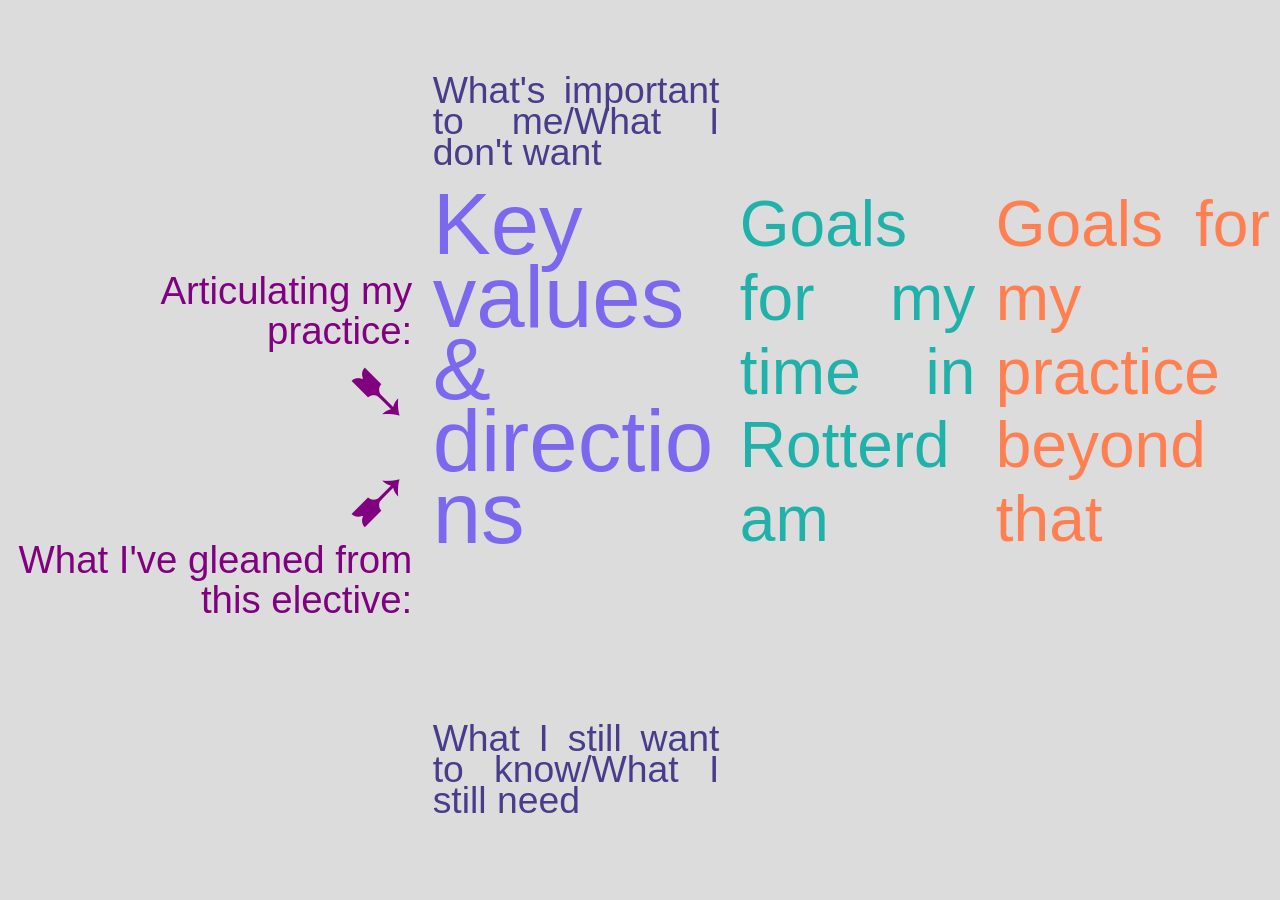
<file: index.html>
<!DOCTYPE html>
<html lang="en">

<head>
    <meta charset="UTF-8">
    <meta name="viewport" content="width=device-width, initial-scale=1.0">
    <title>Maeve's Action Plan</title>
    <link rel="stylesheet" type="text/css" href="style.css">
</head>

<body style="background-color: gainsboro;">
    <main class="container">

        <a href="articulate.html">
            <h1 class="step_1" id="articulate">
                
                    Articulating my practice:
                    <p>&#x27B7</p>
                
            </h1>
        </a>
        
        <a href="gleaned.html">
            <h1 class="step_1" id="learned">
            
                <p>&#x27B9</p>
                What I've gleaned from this elective:
            </h1>
        </a>
        

        <a href="important.html">
            <h1 class="step_2" id="important">
            What's important to me/What I don't want
            </h1>
        </a>
        
        <a href="still-need.html">
            <h1 class="step_2" id="still-need">
            What I still want to know/What I still need
        </h1>
        </a>
        

        <a href="step_2.html">
            <h1 class="step_2">
                Key values & directions
            </h1>
        </a>
        
        
        <a href="step_3.html">
            <h1 class="step_3">
            Goals for my time in Rotterdam
            </h1>
        </a>
        
        <a href="step_4.html">
            <h1 class="step_4">
            Goals for my practice beyond that
            </h1>
        </a>
        
    </main>
</body>
</file>
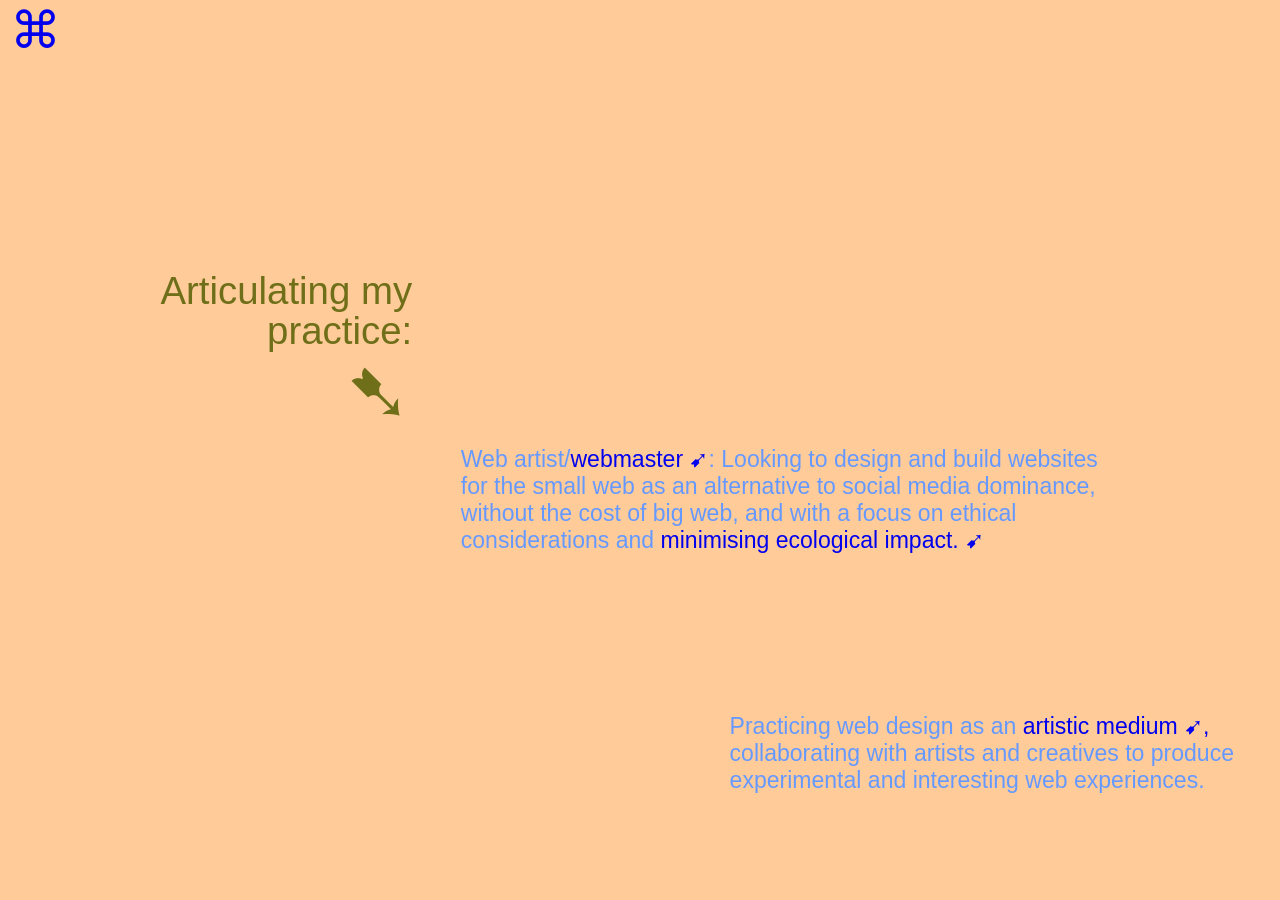
<file: articulate.html>
<!DOCTYPE html>
<html lang="en">

<head>
    <meta charset="UTF-8">
    <meta name="viewport" content="width=device-width, initial-scale=1.0">
    <title>Maeve's Action Plan</title>
    <link rel="stylesheet" type="text/css" href="style.css">
</head>

<body style="background-color: #ffcc99;">
    <main class="container">
        <a href="index.html">
            <p class="back-button">&#x2318</p>
        </a>
        
        <h1 class="step_1" id="articulate">
            <span style="color: #6f6f19">
                Articulating my practice:
                <p>&#x27B7</p>
            </span> 
        </h1>

        <p class="articulate" id="a_p1">
            Web artist/<a target="_blank" href="https://thehistoryoftheweb.com/postscript/what-happened-to-the-webmaster/">webmaster &#x27B9</a>:
            Looking to design and build websites for the small web as an alternative to social media dominance, without the cost of big web, and with a focus on ethical considerations and <a target="_blank" href="https://solar.lowtechmagazine.com/about/the-solar-website/">minimising ecological impact. &#x27B9</a>
        </p>
        <p class="articulate" id="a_p2">
            Practicing web design as an <a target="_blank" href="https://thecreativeindependent.com/essays/laurel-schwulst-my-website-is-a-shifting-house-next-to-a-river-of-knowledge-what-could-yours-be/">artistic medium &#x27B9,</a> collaborating with artists and creatives to produce experimental and interesting web experiences.
        </p>
    </main>
</body>
</file>
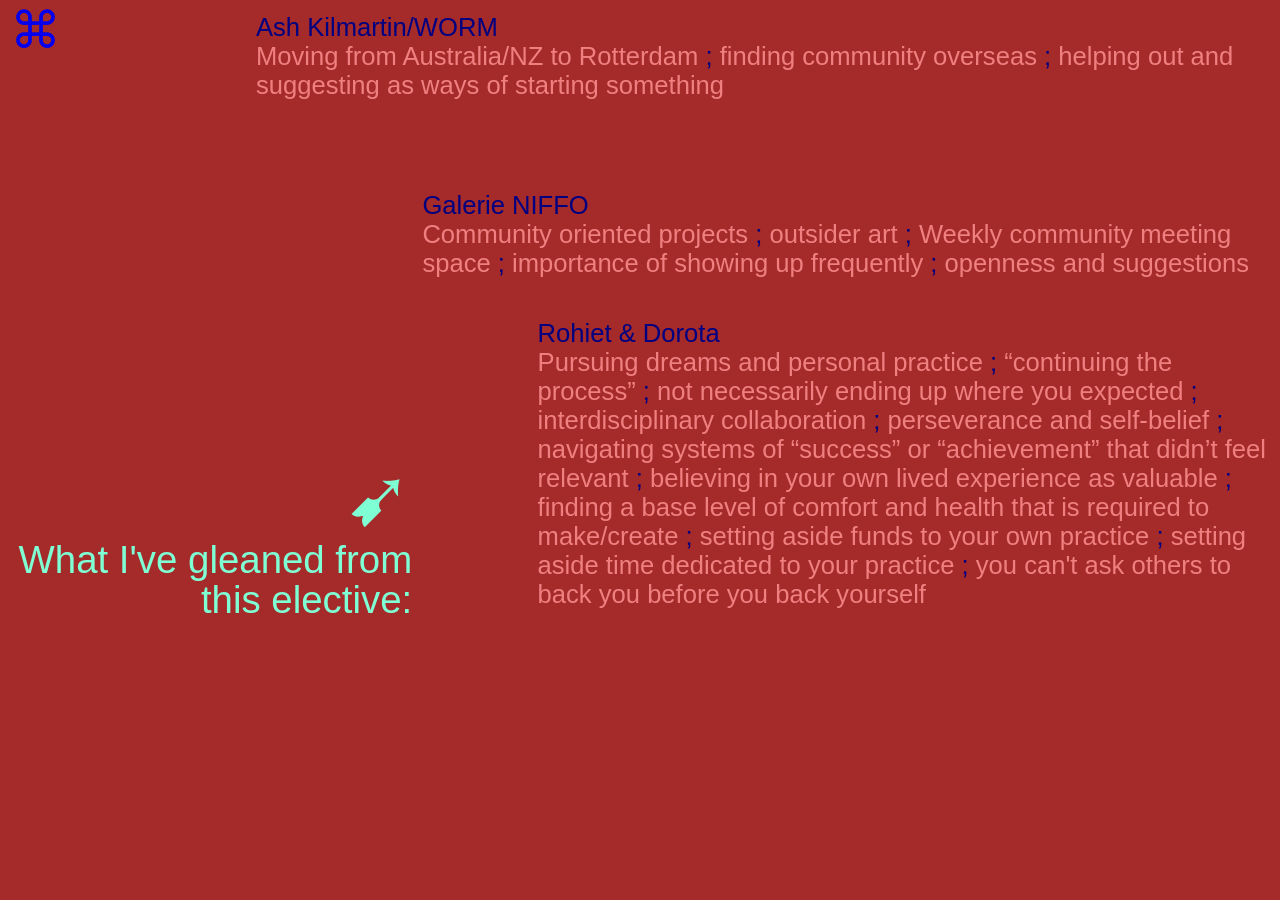
<file: gleaned.html>
<!DOCTYPE html>
<html lang="en">

<head>
    <meta charset="UTF-8">
    <meta name="viewport" content="width=device-width, initial-scale=1.0">
    <title>Maeve's Action Plan</title>
    <link rel="stylesheet" type="text/css" href="style.css">
</head>

<body style="background-color: brown;">
    <main class="container">
        <a href="index.html">
            <p class="back-button">&#x2318</p>
        </a>


        <h1 class="step_1" id="learned">
            <span style="color:aquamarine">
                <p>&#x27B9</p>
                What I've gleaned from this elective:
            </span>
            
        </h1>

        <div class="gleaned" id="gleaned-a">
                <p>
                Ash Kilmartin/WORM
                </p>
            <p style="color:lightcoral">
                Moving from Australia/NZ to Rotterdam
                <span style="color:navy">; </span>
                finding community overseas
                <span style="color:navy">; </span>
                helping out and suggesting as ways of starting something
            </p>
        </div>
        
        <div class="gleaned" id="gleaned-b">
            <p>
            Galerie NIFFO
            </p>

            <p style="color:lightcoral">
                Community oriented projects
                <span style="color:navy">; </span>
                outsider art
                <span style="color:navy">; </span>
                Weekly community meeting space
                <span style="color:navy">; </span>
                importance of showing up frequently
                <span style="color:navy">; </span>
                openness and suggestions
            </p>
        </div>
        
        <div class="gleaned" id="gleaned-c">
             <p>
            Rohiet & Dorota
            </p>
            <p style="color:lightcoral">
                Pursuing dreams and personal practice
                <span style="color:navy">; </span>
                “continuing the process”
                <span style="color:navy">; </span>
                not necessarily ending up where you expected
                <span style="color:navy">; </span>
                interdisciplinary collaboration
                <span style="color:navy">; </span>
                perseverance and self-belief
                <span style="color:navy">; </span>
                navigating systems of “success” or “achievement” that didn’t feel relevant
                <span style="color:navy">; </span>
                believing in your own lived experience as valuable
                <span style="color:navy">; </span>
                finding a base level of comfort and health that is required to make/create
                <span style="color:navy">; </span>
                setting aside funds to your own practice
                <span style="color:navy">; </span>
                setting aside time dedicated to your practice
                <span style="color:navy">; </span>
                you can't ask others to back you before you back yourself





            </p>
        </div>

       

    </main>
</body>
</file>
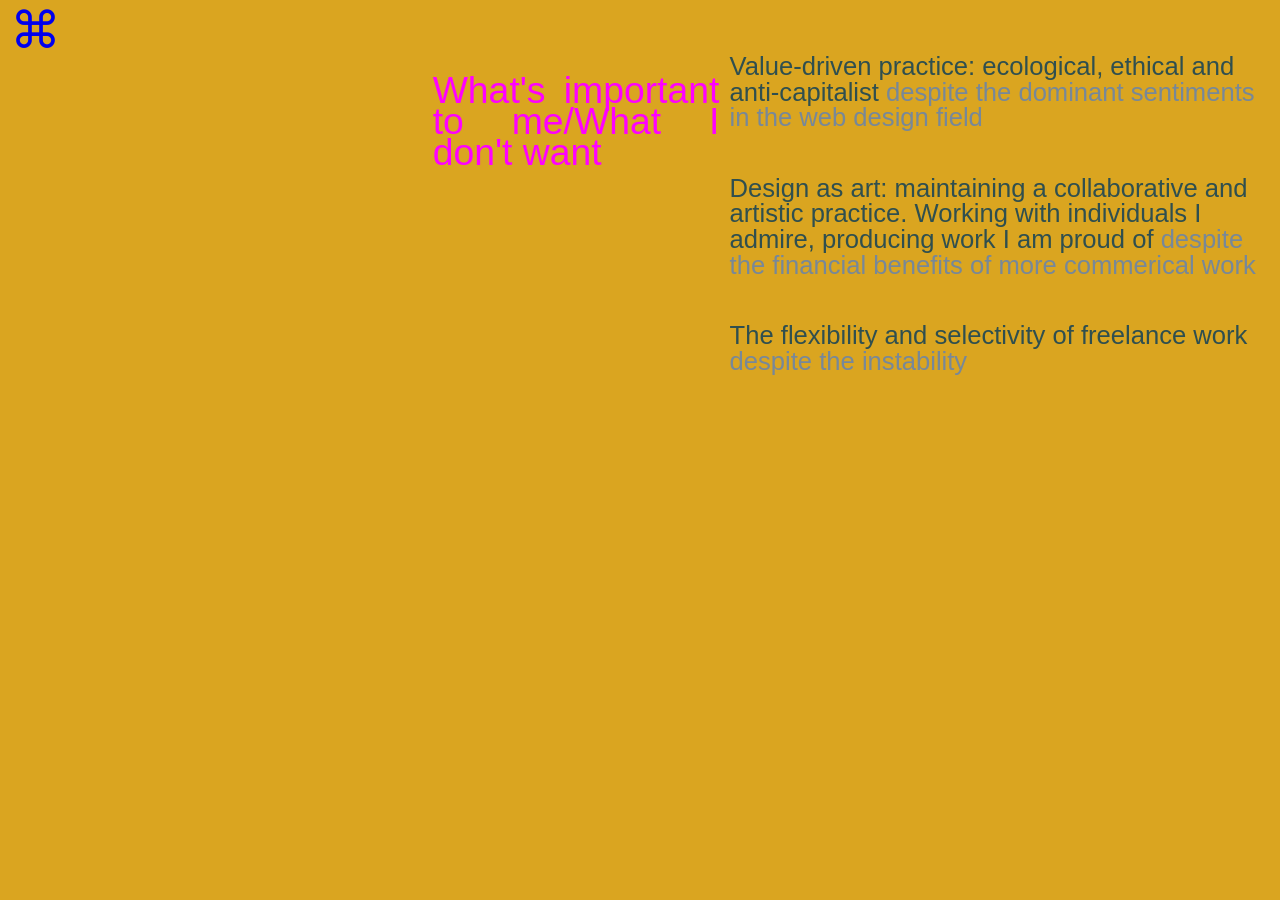
<file: important.html>
<!DOCTYPE html>
<html lang="en">

<head>
    <meta charset="UTF-8">
    <meta name="viewport" content="width=device-width, initial-scale=1.0">
    <title>Maeve's Action Plan</title>
    <link rel="stylesheet" type="text/css" href="style.css">
</head>

<body style="background-color: goldenrod;">
    <main class="container">
        <a href="index.html">
            <p class="back-button">&#x2318</p>
        </a>

        <h1 class="step_2" id="important">
            <span style="color:fuchsia">
                What's important to me/What I don't want
            </span>
        </h1>

        <ul class="important">
            <li>
            Value-driven practice: ecological, ethical and anti-capitalist 
            <span style="color:lightslategrey">despite the dominant sentiments in the web design field</span>
            </li>
            <li>
            Design as art: maintaining a collaborative and artistic practice. Working with individuals I admire, producing work I am proud of 
            <span style="color:lightslategrey">despite the financial benefits of more commerical work</span>
            </li>
            <li>
            The flexibility and selectivity of freelance work 
            <span style="color:lightslategrey">despite the instability</span>
            </li>
        </ul>
    </main>
</body>
</file>
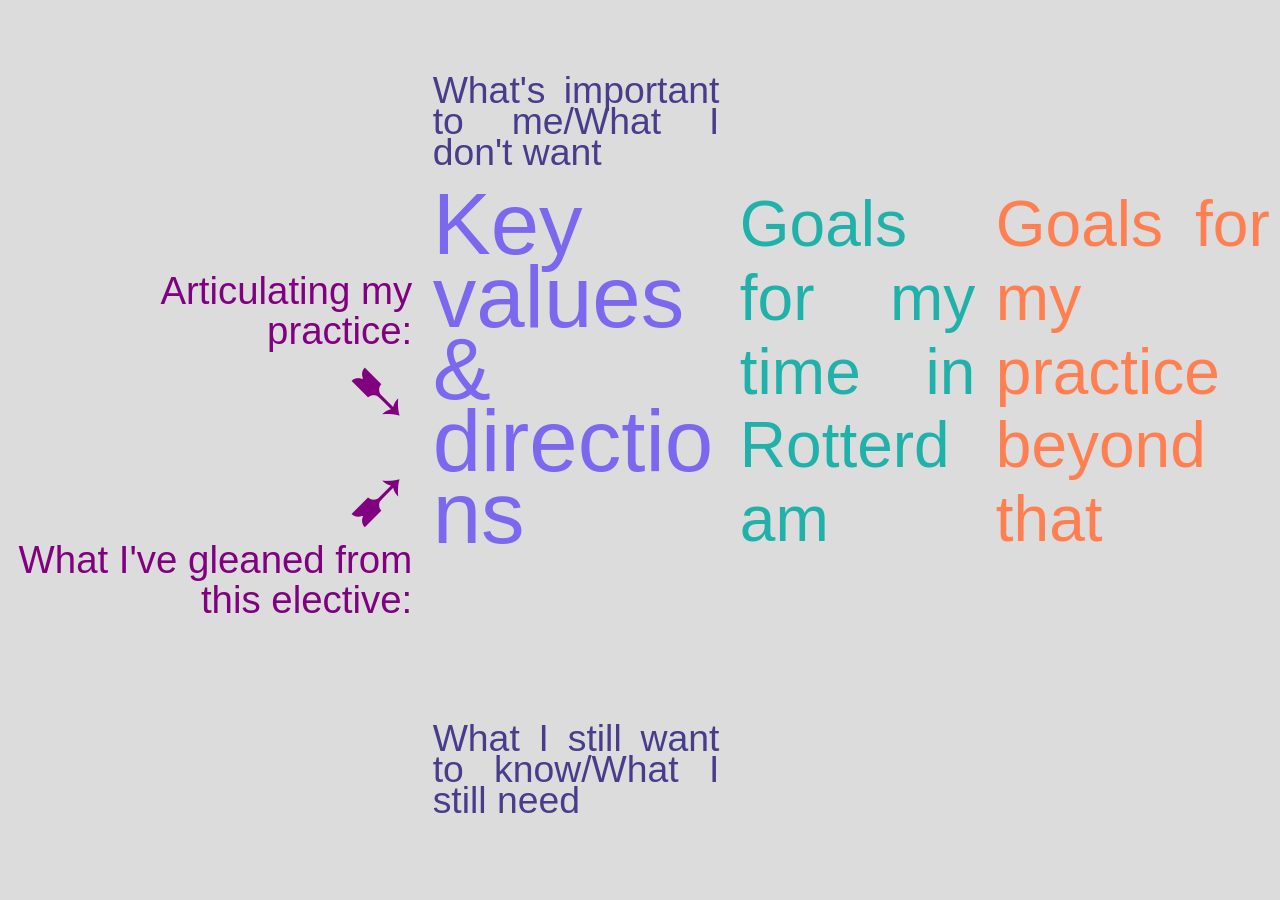
<file: landing.html>
<!DOCTYPE html>
<html lang="en">

<head>
    <meta charset="UTF-8">
    <meta name="viewport" content="width=device-width, initial-scale=1.0">
    <title>Maeve's Action Plan</title>
    <link rel="stylesheet" type="text/css" href="style.css">
</head>

<body style="background-color: gainsboro;">
    <main class="container">

        <a href="articulate.html">
            <h1 class="step_1" id="articulate">
                
                    Articulating my practice:
                    <p>&#x27B7</p>
                
            </h1>
        </a>
        
        <a href="gleaned.html">
            <h1 class="step_1" id="learned">
            
                <p>&#x27B9</p>
                What I've gleaned from this elective:
            </h1>
        </a>
        

        <a href="important.html">
            <h1 class="step_2" id="important">
            What's important to me/What I don't want
            </h1>
        </a>
        
        <a href="still-need.html">
            <h1 class="step_2" id="still-need">
            What I still want to know/What I still need
        </h1>
        </a>
        

        <a href="step_2.html">
            <h1 class="step_2">
                Key values & directions
            </h1>
        </a>
        
        
        <a href="step_3.html">
            <h1 class="step_3">
            Goals for my time in Rotterdam
            </h1>
        </a>
        
        <a href="step_4.html">
            <h1 class="step_4">
            Goals for my practice beyond that
            </h1>
        </a>
        
    </main>
</body>
</file>
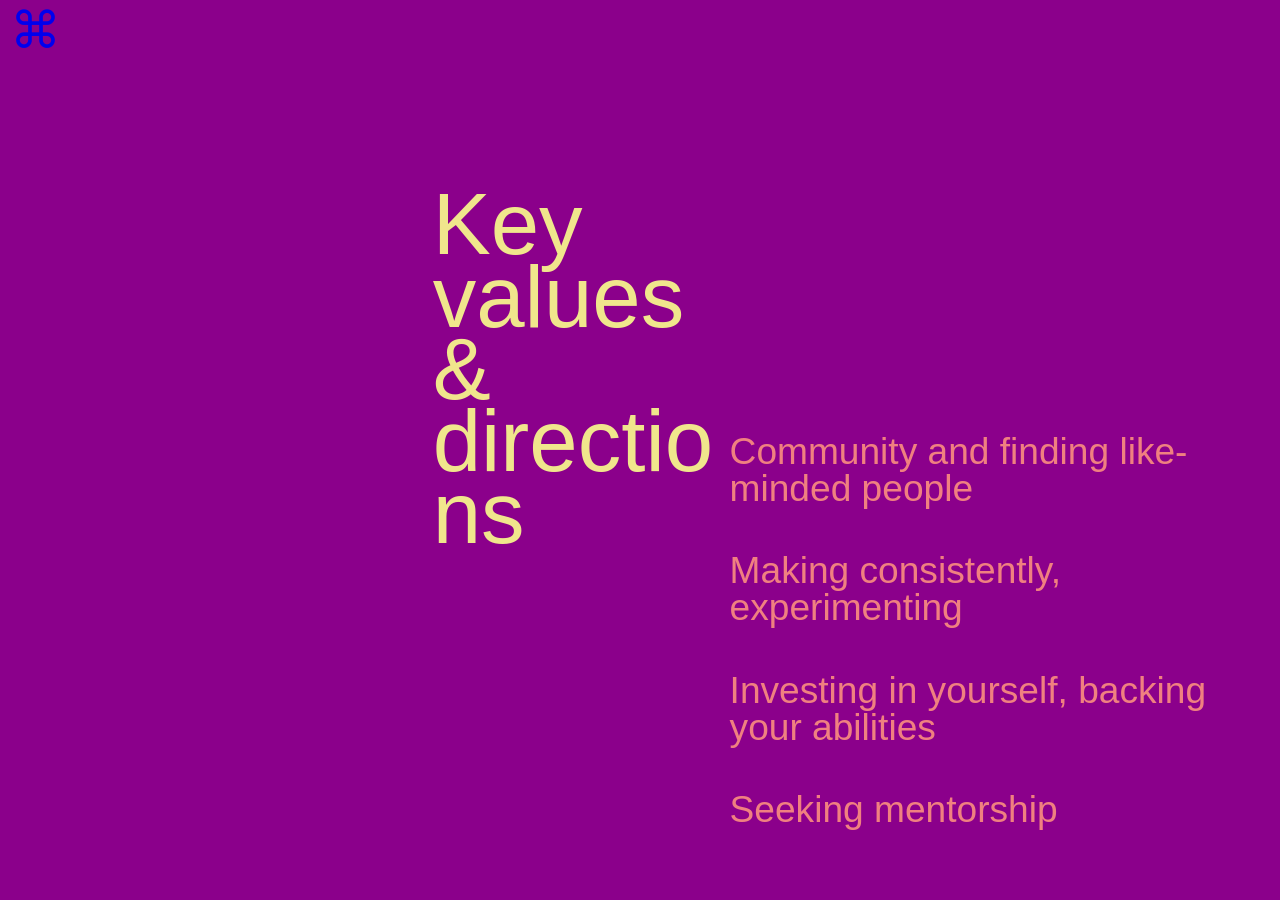
<file: step_2.html>
<!DOCTYPE html>
<html lang="en">

<head>
    <meta charset="UTF-8">
    <meta name="viewport" content="width=device-width, initial-scale=1.0">
    <title>Maeve's Action Plan</title>
    <link rel="stylesheet" type="text/css" href="style.css">
</head>

<body style="background-color: darkmagenta">
    <main class="container">
        <a href="index.html">
            <p class="back-button">&#x2318</p>
        </a>
        
        <h1 class="step_2">
            <span style="color:khaki">
                Key values & directions
            </span>  
        </h1>

        <ul class="step_2">
            <li>
            Community and finding like-minded people
            </li>
            <li class="step_2" id="2_b">
            Making consistently, experimenting 
            </li>
            <li class="step_2" id="2_c">
            Investing in yourself, backing your abilities
            </li>
            <li class="step_2" id="2_d">
            Seeking mentorship
            </li>
        </ul>
        


    </main>
</body>
</file>
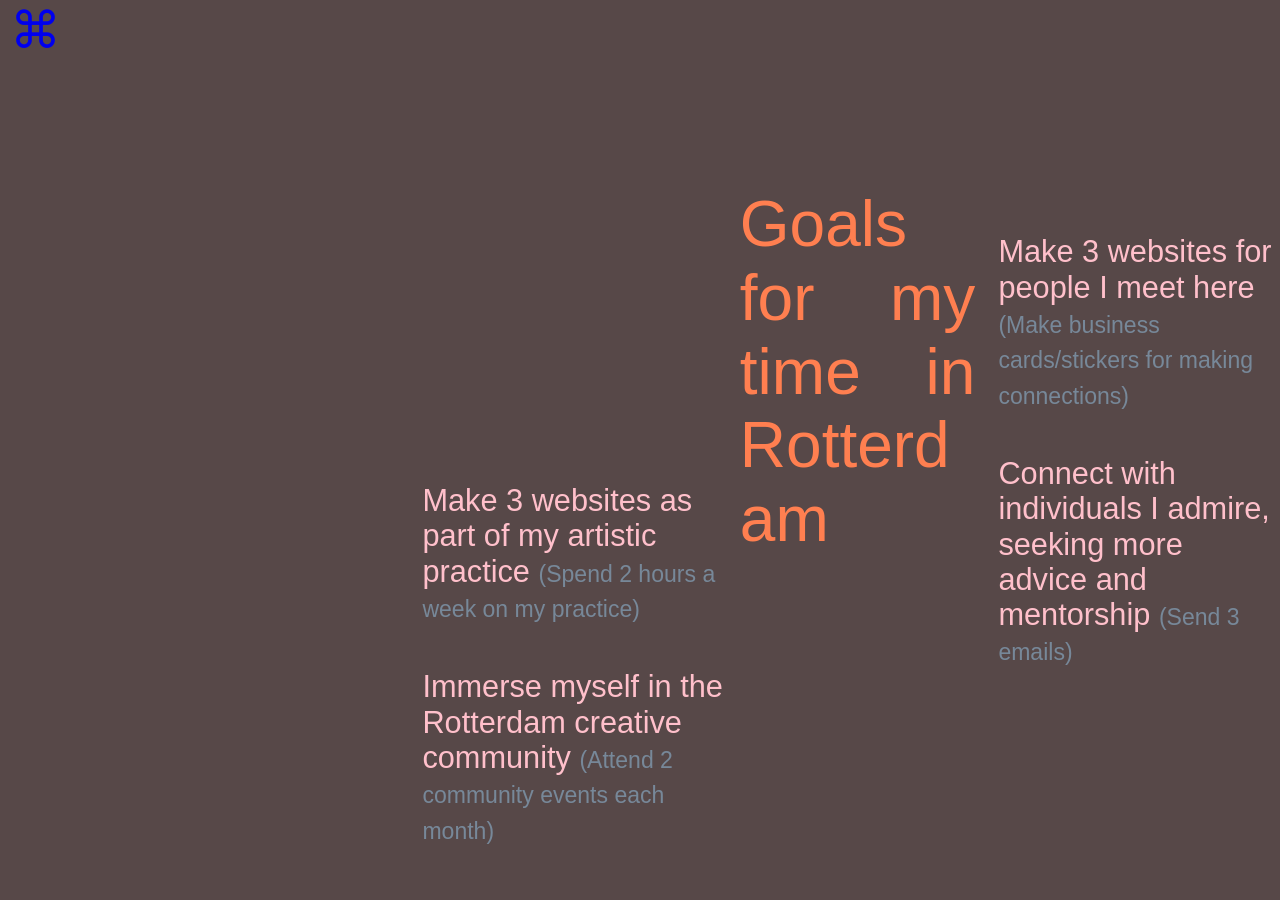
<file: step_3.html>
<!DOCTYPE html>
<html lang="en">

<head>
    <meta charset="UTF-8">
    <meta name="viewport" content="width=device-width, initial-scale=1.0">
    <title>Maeve's Action Plan</title>
    <link rel="stylesheet" type="text/css" href="style.css">
</head>

<body style="background-color: rgb(87, 72, 72)">
    <main class="container">
        <a href="index.html">
            <p class="back-button">&#x2318</p>
        </a>

        <h1 class="step_3">
            <span style="color:coral">
                Goals for my time in Rotterdam
            </span>
        </h1>

        <ul class="step_3" id="3-left">
            <li>
            Make 3 websites as part of my artistic practice
            <span style="color:lightslategrey; font-size:1.8vw;">(Spend 2 hours a week on my practice)</span>
            </li>
            <li>
            Immerse myself in the Rotterdam creative community
            <span style="color:lightslategrey; font-size:1.8vw">(Attend 2 community events each month)</span>
            </li>
        </ul>

        <ul class="step_3" id="3-right">
            <li>
            Make 3 websites for people I meet here
            <span style="color:lightslategrey; font-size:1.8vw">(Make business cards/stickers for making connections)</span>
            </li>
            <li>
            Connect with individuals I admire, seeking more advice and mentorship
            <span style="color:lightslategrey; font-size:1.8vw">(Send 3 emails)</span>
            </li>
        </ul>

    </main>
</body>
</file>
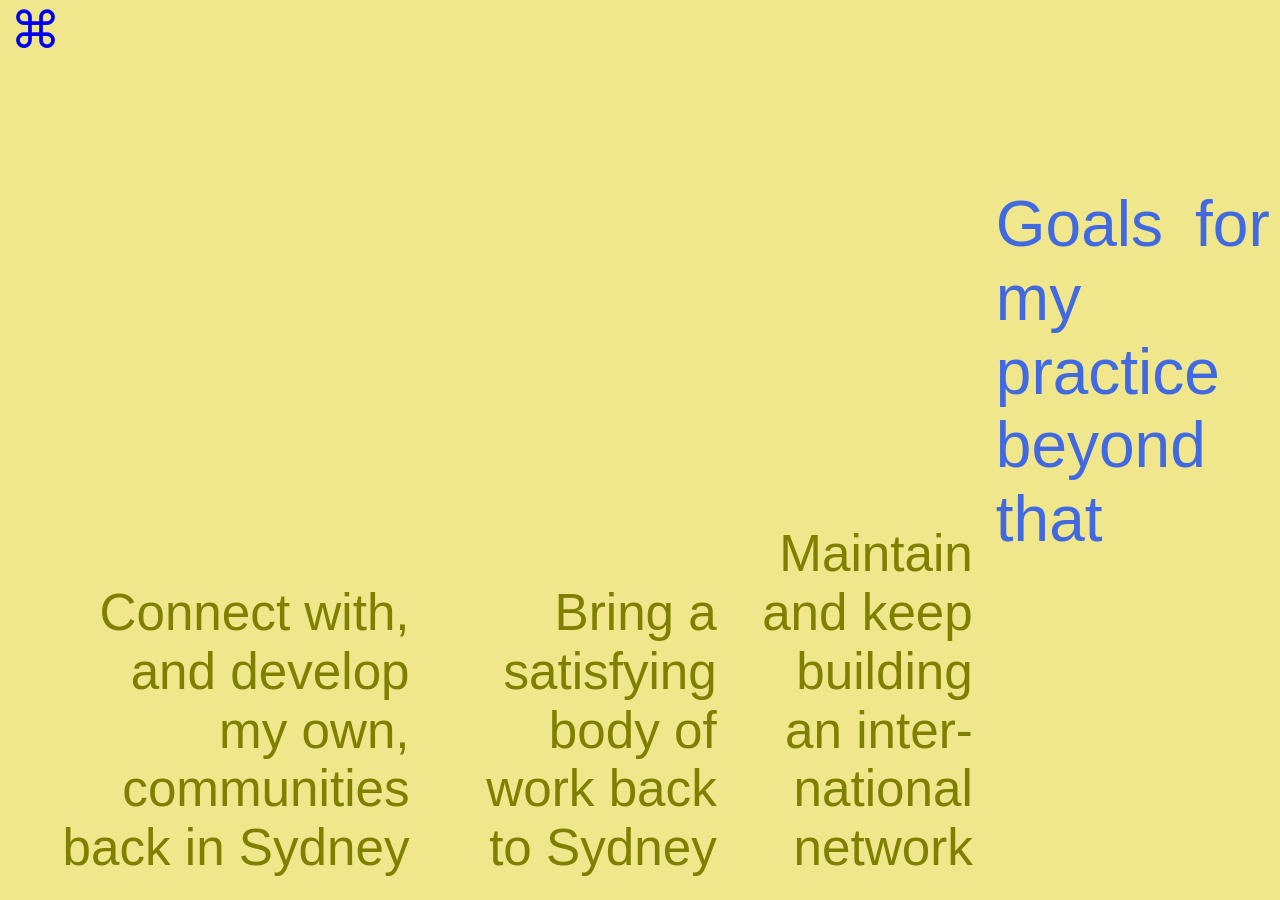
<file: step_4.html>
<!DOCTYPE html>
<html lang="en">

<head>
    <meta charset="UTF-8">
    <meta name="viewport" content="width=device-width, initial-scale=1.0">
    <title>Maeve's Action Plan</title>
    <link rel="stylesheet" type="text/css" href="style.css">
</head>

<body style="background-color: khaki">
    <main class="container">
        <a href="index.html">
            <p class="back-button">&#x2318</p>
        </a>
        
        <h1 class="step_4">
            <span style="color:royalblue">
                Goals for my practice beyond that
            </span>
        </h1>

        <p class="step_4" id="step_4a">
            Connect with, and develop <br>my own, communities back in Sydney
        </p>
        <p class="step_4" id="step_4b">
            
            Bring a satisfying body of work back to Sydney
        </p>
        <p class="step_4" id="step_4c">
            Maintain and keep building an inter-<br>national network
        </p>
    </main>
</body>
</file>
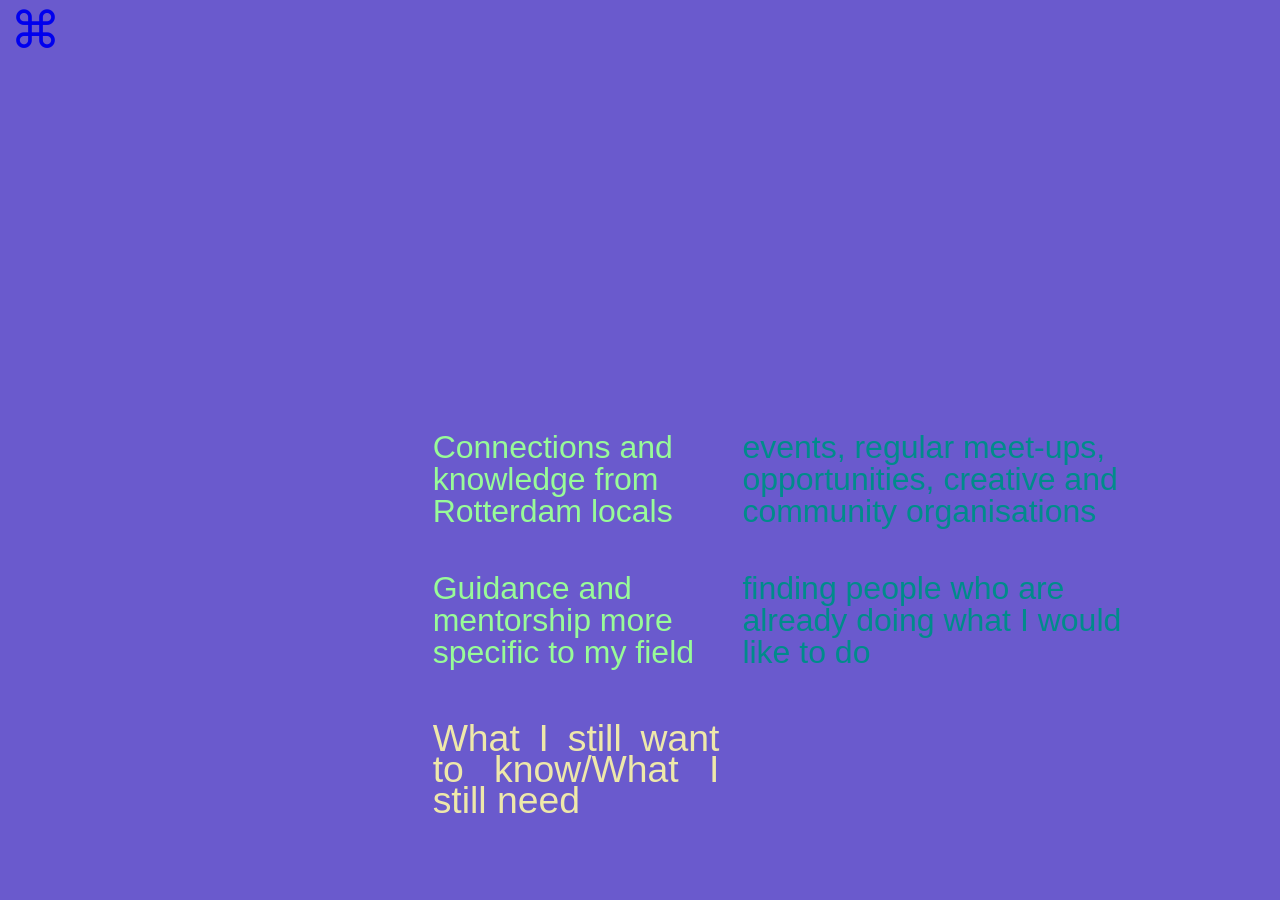
<file: still-need.html>
<!DOCTYPE html>
<html lang="en">

<head>
    <meta charset="UTF-8">
    <meta name="viewport" content="width=device-width, initial-scale=1.0">
    <title>Maeve's Action Plan</title>
    <link rel="stylesheet" type="text/css" href="style.css">
</head>

<body style="background-color: slateblue;">
    <main class="container">
        <a href="index.html">
            <p class="back-button">&#x2318</p>
        </a>
        
        <h1 class="step_2" id="still-need">
            <span style="color:palegoldenrod">
                What I still want to know/What I still need
            </span>
            
        </h1>

        <ul class="still-need">
            
            <li>
            Connections and knowledge from Rotterdam locals
            </li>

            <li>
            Guidance and mentorship more specific to my field
            </li>
        </ul>

        <ul class="still-need">
            
            <li>
            events, regular meet-ups, opportunities, creative and community organisations
            </li>

            <li>
            finding people who are already doing what I would like to do
            </li>
        </ul>

    </main>
</body>
</file>
<file: style.css>
body {
    margin:0;
    padding:0;
    background-color: white;
}

.container {
    display: grid;
    grid-template-columns: 33% 24% 20% auto;
    grid-template-rows: 2fr 3fr 3fr 2fr;
    max-height: 99vh;
    min-height: 99vh;
    
}

a {
    display:contents;
}

.back-button {
    grid-row:1/2;
    grid-column:1/2;
    text-align: start;
    align-self: self-start;
    padding-left:1.1vh;
    font-size: 4vw;
}

/*Headings*/

h1 {
    margin: 0;
    padding: 0.8vw;
    font-family: 'Futura', sans-serif;
    text-decoration: none;
    font-weight: normal;
    font-size: 5vw;
    align-self: stretch;
    grid-row: 2/4;
    overflow-wrap: break-word;

    line-height: 1.05;
    text-align: justify;
    max-height: 100%;
    
}

h2 {
    font-family: 'Futura', sans-serif;
    font-size: 3vw;
    text-decoration: none;
    font-weight: normal;
    padding: 0;
    margin:0;
}

p {
    font-family: 'Futura', sans-serif;
    font-size: 5rem;
    padding:0;
    margin:0;
    text-align: end;
}

ul {
    font-family: 'Futura',sans-serif;
    text-align: start;
    list-style: none;
    padding:0;
    margin:0;
    color:lightcoral;
    line-height: 1;
    padding-top:4vh;
    font-size: 2.9vw;
}


.step_1 {
    color: purple;
    grid-column: 1/2;
}

a:hover {
    text-decoration: none;
}

h1.step_2 {
    color: mediumslateblue;
    grid-column: 2/3;
    font-size: 6.8vw;
    line-height: 0.83;
}

.step_3 {
    color: lightseagreen;
    grid-column: 3/4;
    line-height: 1.15;
}

.step_4 {
    color: coral;
    grid-column: 4/5;
    line-height: 1.15;
}

#articulate {
    grid-row: 2/3;
    font-size: 3vw;
    align-self: self-end;
    text-align: end;

}
#learned {
    grid-row:3/4;
    font-size: 3vw;
    align-self: self-start;
    text-align: end;
}

#important {
    grid-row:1/2;
    font-size: 28pt;
    align-self: self-end;
    color: darkslateblue;
}
#still-need {
    grid-row:4/5;
    font-size: 28pt;
    color: darkslateblue;
}

/*Articulate*/

p.articulate {
    text-align: start;
    font-size: 1.8vw;
    color: #6699ff;
}
#a_p1 {
    padding-left:3vw;
    grid-row:3/4;
    grid-column:2/5;
    padding-right:13vw;
}
#a_p2 {
    grid-row:4/5;
    grid-column:3/5;
}


/*Key values (step_2) */



ul.step_2 {
    grid-column: 3/5;
    grid-row:2/5;
    text-align: start;
    align-self: self-end;
    list-style: none;
    padding:0;
    margin:0;
    color:lightcoral;
    line-height: 1;
    padding-top:4vh;
    font-size: 2.9vw;
    
    
}

ul.step_2>li {
    
    
    padding-bottom:5vh;
}
ul.step_2>li:last-child{
    padding-bottom:7vh;
}

/*Important */

ul.important {
    grid-column: 3/5;
    grid-row:1/5;
    text-align: start;
    align-self: self-start;
    
    padding:0;
    margin:0;
    color:lightcoral;
    line-height: 1;
    padding-top:6vh;
    font-size: 2vw;
    color: darkslategray;

}

ul.important>li { 
    padding-bottom:5vh;
}

ul.important>li:last-child{
    padding-bottom:7vh;
}

/*Step_3*/

ul.step_3 {
    grid-row:2/5;
    grid-column:2/3;
    padding-left:0;
    color:pink;
    align-self: self-end;
    font-size:2.4vw;
}

ul.step_3:last-of-type {
    grid-column:4/5;
    grid-row: 1/4;
    padding-left:1vw;
}

ul.step_3>li { 
    padding-bottom:5vh;
}

ul.step_3>li:last-child{
    padding-top:0;
}


/*Still need*/

ul.still-need {
    grid-column:2/3;
    grid-row:1/4;
    font-size:2.5vw;
    align-self: self-end;
    padding-left:0.8vw;
    color: palegreen;
    
}

ul.still-need>li { 
    padding-bottom:5vh;
}

ul.still-need:last-of-type {
    grid-column:3/5;
    padding-left:1vw;
    padding-right:8vw;
    color:darkcyan;
}

/*Step 4*/
p.step_4 {
    font-size: 4vw;
    grid-row:3/5;
    align-self: self-end;
    overflow-wrap: break-word;
    padding:1vw;
    color:olive;

}

#step_4a {
    
    grid-column:1/2;
    
}
#step_4b {
    
    grid-column:2/3;
    
}
#step_4c {
    
    grid-column:3/4;
    
}

/*Gleaned*/

.gleaned>p {
    font-size:2vw;
    text-align: start;
    align-self: self-end;
    padding:0;
    color:navy;
}

#gleaned-a {
    grid-column: 1/5;
    grid-row: 1/2;
    padding-right:0vw;
    padding-left:20vw;
    padding-top:1vw;
}
#gleaned-b {
    grid-column: 2/5;
    grid-row:2/4;
    padding-left:0vw;
    padding-top:1vw;

}
#gleaned-c {
    grid-column:2/5;
    grid-row:2/5;
    padding-left:9vw;
    padding-right:1vw;
    padding-top:11vw;
}

.gleaned>ul {
    font-size:2vw;
    padding:0;
}
</file>
